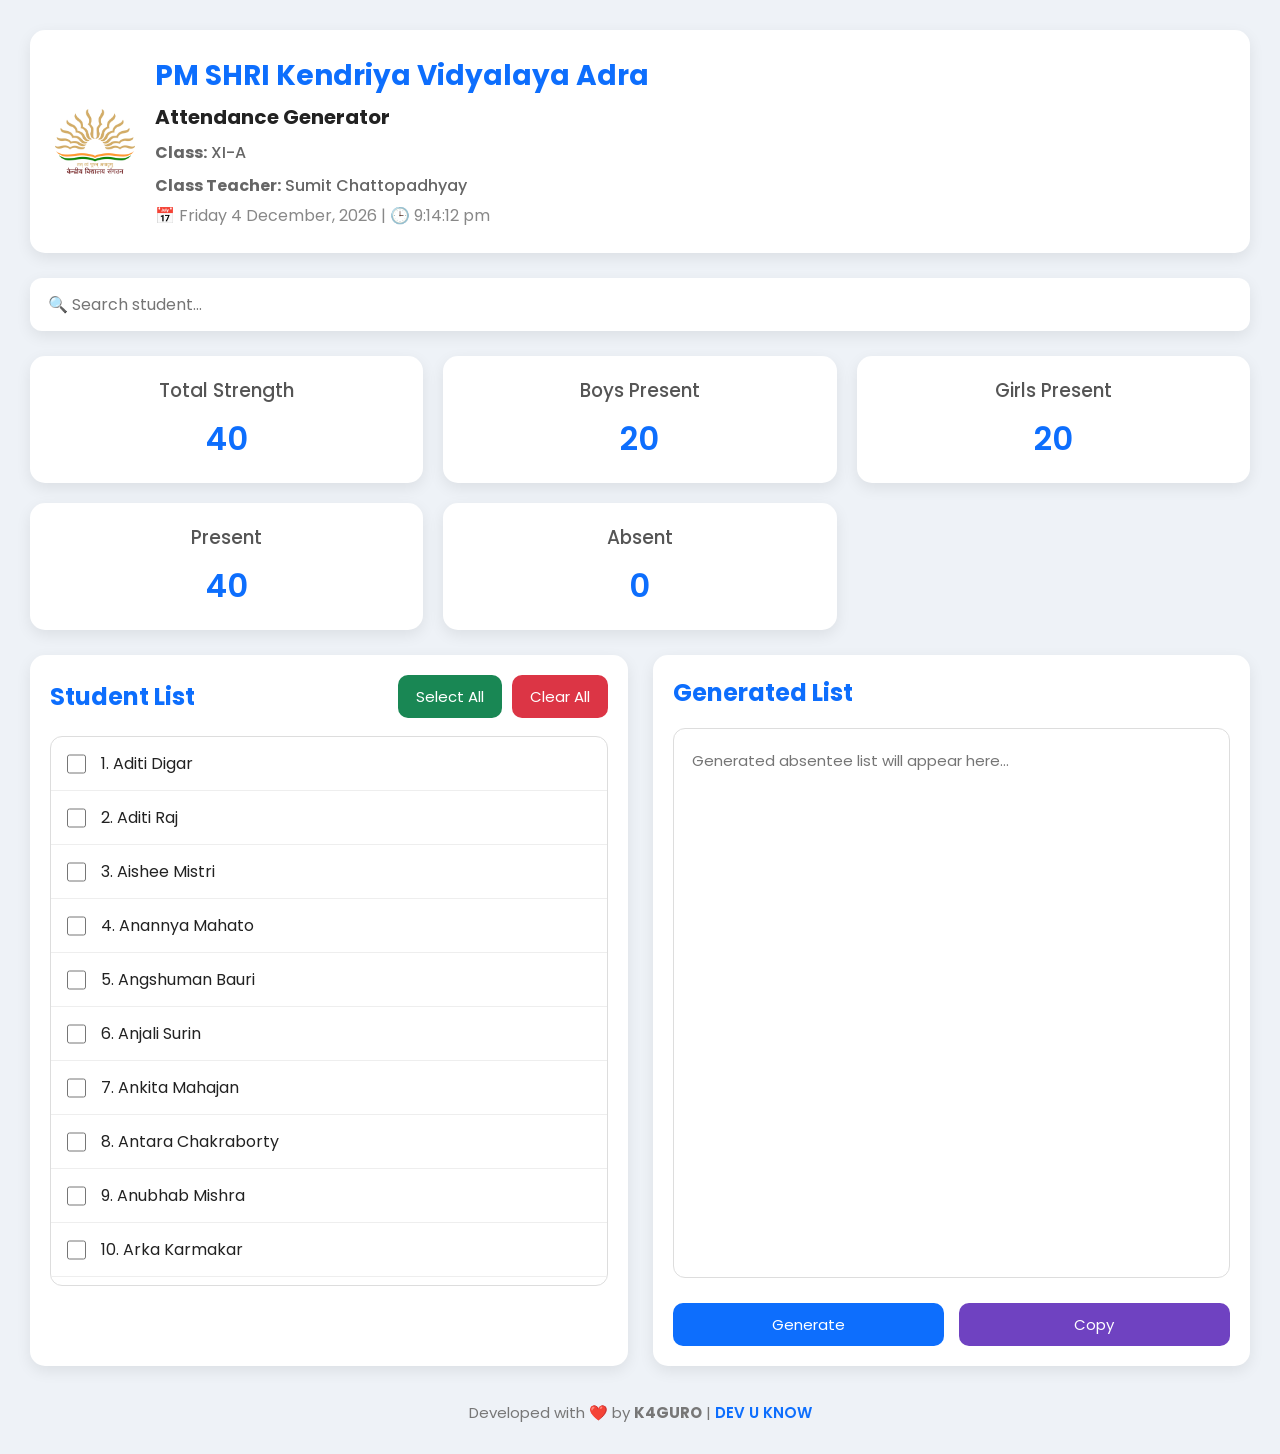
<file: 11A/index.html>
<!DOCTYPE html>
<html lang="en">

<head>
    <meta charset="UTF-8">
    <meta name="viewport" content="width=device-width, initial-scale=1.0">
    <title>Attendance Generator</title>

    <!-- Google Font -->
    <link href="https://fonts.googleapis.com/css2?family=Poppins:wght@300;400;500;600;700&display=swap"
        rel="stylesheet">

    <!-- CSS -->
    <link rel="stylesheet" href="style.css">
</head>

<body>

    <div class="container">

        <!-- Header -->
        <header>
            <div class="header-top">
                <div class="logo-section">
                    <img src="logo.png" id="schoolLogo" alt="KV Logo">
                    <div>

                        <h1>PM SHRI Kendriya Vidyalaya Adra</h1>

                        <h2>Attendance Generator</h2>

                        <p id="className">
                            <strong>Class:</strong> XI-A
                        </p>

                        <p id="teacherName">
                            <strong>Class Teacher:</strong> Sumit Chattopadhyay 
                        </p>

                        <p id="dateTime"></p>

                    </div>
                </div>
            </div>
        </header>

        <!-- Search -->
        <div class="search-box">
            <input type="text" id="searchInput" placeholder="🔍 Search student...">
        </div>

        <!-- Statistics -->
        <div class="stats">

            <div class="card">
                <h3>Total Strength</h3>
                <span id="totalStudents">0</span>
            </div>

            <div class="card">
                <h3>Boys Present</h3>
                <span id="boysPresent">0</span>
            </div>

            <div class="card">
                <h3>Girls Present</h3>
                <span id="girlsPresent">0</span>
            </div>

            <div class="card">
                <h3>Present</h3>
                <span id="presentCount">0</span>
            </div>

            <div class="card">
                <h3>Absent</h3>
                <span id="absentCount">0</span>
            </div>

        </div>

        <!-- Main Content -->
        <div class="main-content">

            <!-- Student List -->
            <section class="student-panel">

                <div class="panel-header">
                    <h2>Student List</h2>

                    <div class="panel-buttons">
                        <button id="selectAllBtn">Select All</button>
                        <button id="clearAllBtn">Clear All</button>
                    </div>
                </div>

                <div id="studentList" class="student-list">
                    <!-- Students will be added here using JavaScript -->
                </div>

            </section>

            <!-- Result Panel -->
            <section class="result-panel">

                <div class="panel-header">
                    <h2>Generated List</h2>
                </div>

                <textarea id="resultBox" readonly placeholder="Generated absentee list will appear here..."></textarea>

                <div class="result-buttons">
                    <button id="generateBtn">Generate</button>
                    <button id="copyBtn">Copy</button>
                </div>

            </section>

        </div>

    </div>

    <script src="script.js"></script>
    <div id="toast"></div>

    <footer>
        Developed with ❤️ by <strong>K4GURO</strong> | 
        
        <a href="https://k4guro.github.io/WebIntroduction/"
        target="_blank"
        rel="noopener noreferrer">
        DEV U KNOW
        </a>

    </footer>

</body>

</html>
</file>
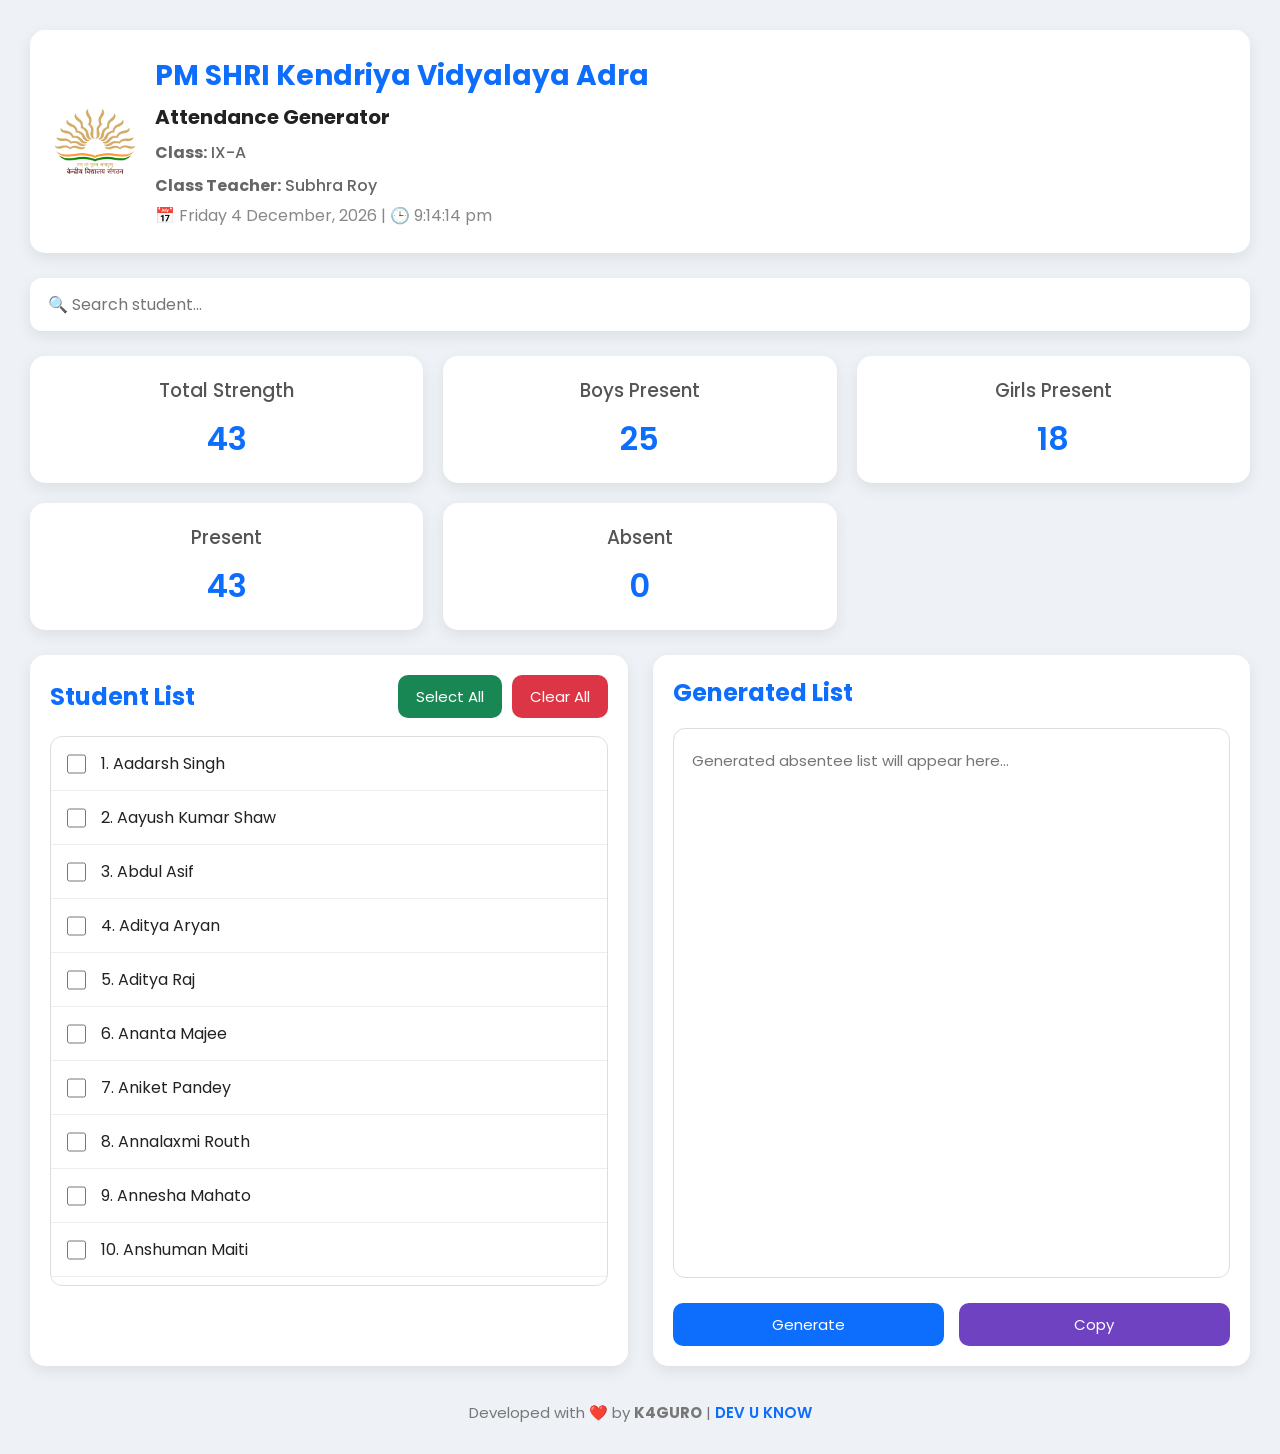
<file: 9A/index.html>
<!DOCTYPE html>
<html lang="en">

<head>
    <meta charset="UTF-8">
    <meta name="viewport" content="width=device-width, initial-scale=1.0">
    <title>Attendance Generator</title>

    <!-- Google Font -->
    <link href="https://fonts.googleapis.com/css2?family=Poppins:wght@300;400;500;600;700&display=swap"
        rel="stylesheet">

    <!-- CSS -->
    <link rel="stylesheet" href="style.css">
</head>

<body>

    <div class="container">

        <!-- Header -->
        <header>
            <div class="header-top">
                <div class="logo-section">
                    <img src="logo.png" id="schoolLogo" alt="KV Logo">
                    <div>

                        <h1>PM SHRI Kendriya Vidyalaya Adra</h1>

                        <h2>Attendance Generator</h2>

                        <p id="className">
                            <strong>Class:</strong> IX-A
                        </p>

                        <p id="teacherName">
                            <strong>Class Teacher:</strong> Subhra Roy
                        </p>

                        <p id="dateTime"></p>

                    </div>
                </div>
            </div>
        </header>

        <!-- Search -->
        <div class="search-box">
            <input type="text" id="searchInput" placeholder="🔍 Search student...">
        </div>

        <!-- Statistics -->
        <div class="stats">

            <div class="card">
                <h3>Total Strength</h3>
                <span id="totalStudents">0</span>
            </div>

            <div class="card">
                <h3>Boys Present</h3>
                <span id="boysPresent">0</span>
            </div>

            <div class="card">
                <h3>Girls Present</h3>
                <span id="girlsPresent">0</span>
            </div>

            <div class="card">
                <h3>Present</h3>
                <span id="presentCount">0</span>
            </div>

            <div class="card">
                <h3>Absent</h3>
                <span id="absentCount">0</span>
            </div>

        </div>

        <!-- Main Content -->
        <div class="main-content">

            <!-- Student List -->
            <section class="student-panel">

                <div class="panel-header">
                    <h2>Student List</h2>

                    <div class="panel-buttons">
                        <button id="selectAllBtn">Select All</button>
                        <button id="clearAllBtn">Clear All</button>
                    </div>
                </div>

                <div id="studentList" class="student-list">
                    <!-- Students will be added here using JavaScript -->
                </div>

            </section>

            <!-- Result Panel -->
            <section class="result-panel">

                <div class="panel-header">
                    <h2>Generated List</h2>
                </div>

                <textarea id="resultBox" readonly placeholder="Generated absentee list will appear here..."></textarea>

                <div class="result-buttons">
                    <button id="generateBtn">Generate</button>
                    <button id="copyBtn">Copy</button>
                </div>

            </section>

        </div>

    </div>

    <script src="script.js"></script>
    <div id="toast"></div>

    <footer>
        Developed with ❤️ by <strong>K4GURO</strong> | 
        
        <a href="https://k4guro.github.io/WebIntroduction/"
        target="_blank"
        rel="noopener noreferrer">
        DEV U KNOW
        </a>

    </footer>

</body>

</html>
</file>
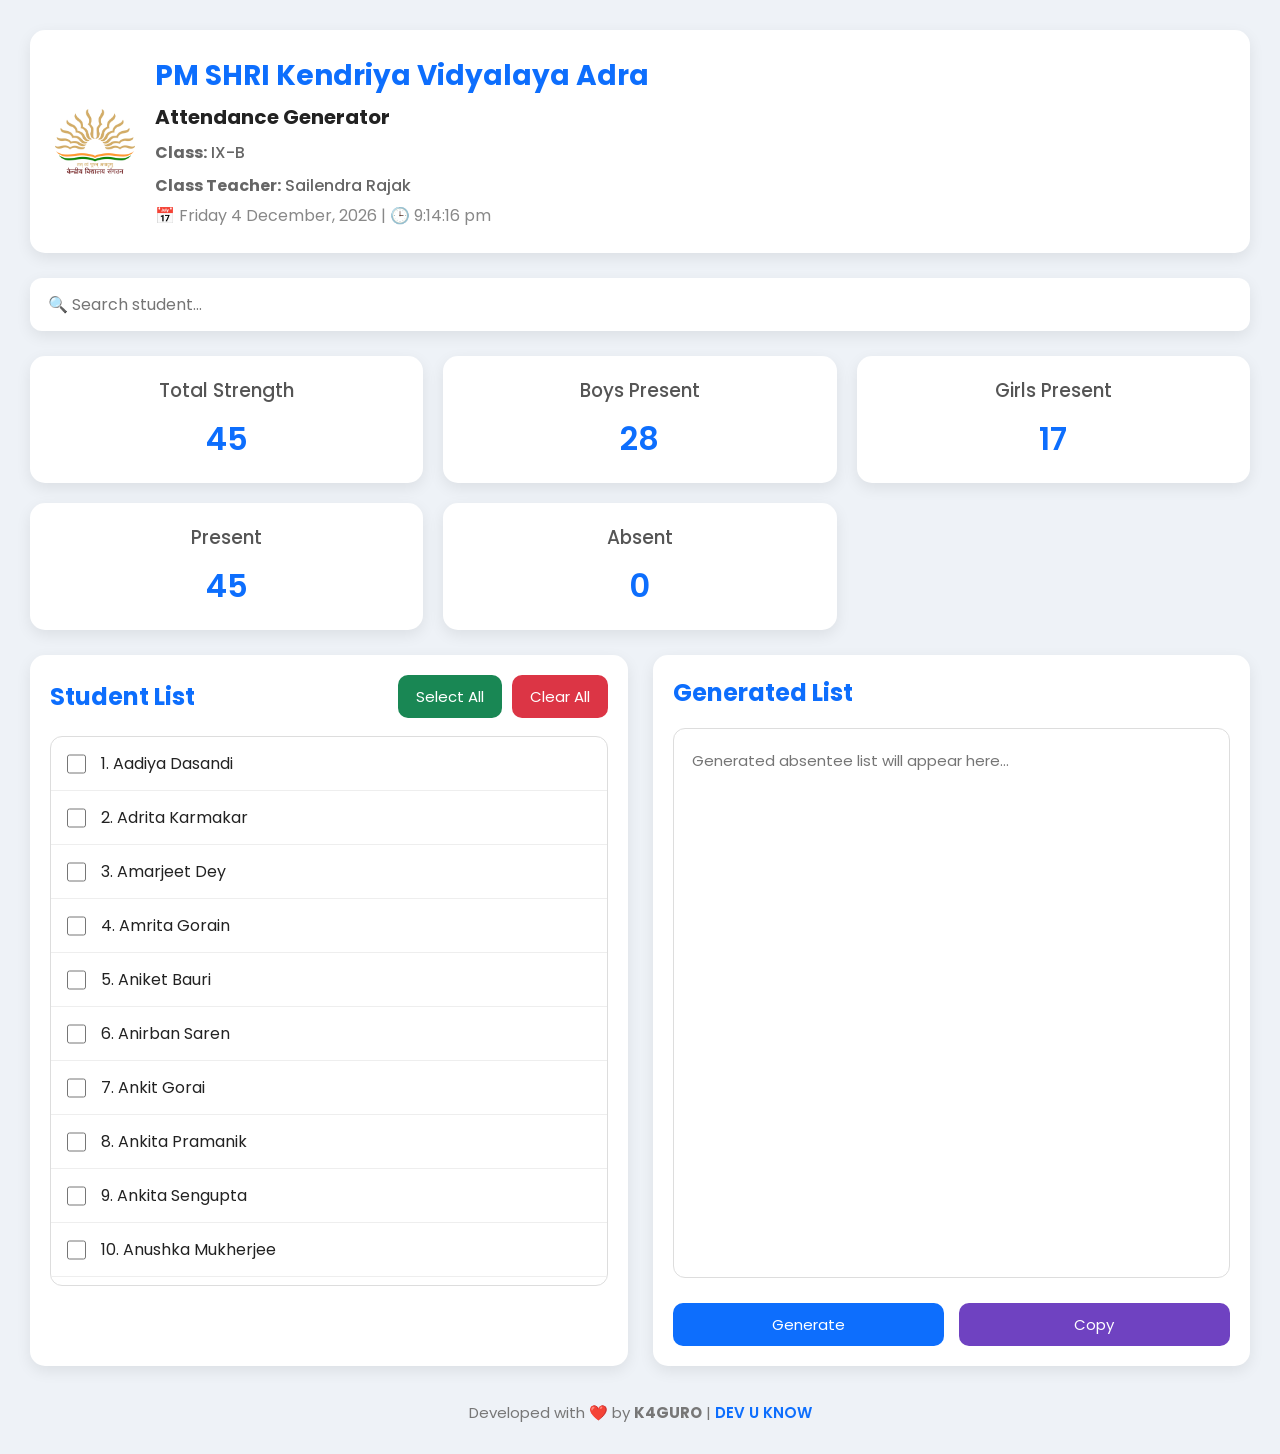
<file: 9B/index.html>
<!DOCTYPE html>
<html lang="en">

<head>
    <meta charset="UTF-8">
    <meta name="viewport" content="width=device-width, initial-scale=1.0">
    <title>Attendance Generator</title>

    <!-- Google Font -->
    <link href="https://fonts.googleapis.com/css2?family=Poppins:wght@300;400;500;600;700&display=swap"
        rel="stylesheet">

    <!-- CSS -->
    <link rel="stylesheet" href="style.css">
</head>

<body>

    <div class="container">

        <!-- Header -->
        <header>
            <div class="header-top">
                <div class="logo-section">
                    <img src="logo.png" id="schoolLogo" alt="KV Logo">
                    <div>

                        <h1>PM SHRI Kendriya Vidyalaya Adra</h1>

                        <h2>Attendance Generator</h2>

                        <p id="className">
                            <strong>Class:</strong> IX-B
                        </p>

                        <p id="teacherName">
                            <strong>Class Teacher:</strong> Sailendra Rajak
                        </p>

                        <p id="dateTime"></p>

                    </div>
                </div>
            </div>
        </header>

        <!-- Search -->
        <div class="search-box">
            <input type="text" id="searchInput" placeholder="🔍 Search student...">
        </div>

        <!-- Statistics -->
        <div class="stats">

            <div class="card">
                <h3>Total Strength</h3>
                <span id="totalStudents">0</span>
            </div>

            <div class="card">
                <h3>Boys Present</h3>
                <span id="boysPresent">0</span>
            </div>

            <div class="card">
                <h3>Girls Present</h3>
                <span id="girlsPresent">0</span>
            </div>

            <div class="card">
                <h3>Present</h3>
                <span id="presentCount">0</span>
            </div>

            <div class="card">
                <h3>Absent</h3>
                <span id="absentCount">0</span>
            </div>

        </div>

        <!-- Main Content -->
        <div class="main-content">

            <!-- Student List -->
            <section class="student-panel">

                <div class="panel-header">
                    <h2>Student List</h2>

                    <div class="panel-buttons">
                        <button id="selectAllBtn">Select All</button>
                        <button id="clearAllBtn">Clear All</button>
                    </div>
                </div>

                <div id="studentList" class="student-list">
                    <!-- Students will be added here using JavaScript -->
                </div>

            </section>

            <!-- Result Panel -->
            <section class="result-panel">

                <div class="panel-header">
                    <h2>Generated List</h2>
                </div>

                <textarea id="resultBox" readonly placeholder="Generated absentee list will appear here..."></textarea>

                <div class="result-buttons">
                    <button id="generateBtn">Generate</button>
                    <button id="copyBtn">Copy</button>
                </div>

            </section>

        </div>

    </div>

    <script src="script.js"></script>
    <div id="toast"></div>

    <footer>
        Developed with ❤️ by <strong>K4GURO</strong> | 
        
        <a href="https://k4guro.github.io/WebIntroduction/"
        target="_blank"
        rel="noopener noreferrer">
        DEV U KNOW
        </a>

    </footer>

</body>

</html>
</file>
<file: 11A/style.css>
/* ===========================
   Google Font
=========================== */

*{
    margin:0;
    padding:0;
    box-sizing:border-box;
    font-family:'Poppins',sans-serif;
}

/* ===========================
   Body
=========================== */

body{
    background:#eef2f7;
    color:#222;
    min-height:100vh;
    padding:30px;
}

/* ===========================
   Container
=========================== */

.container{
    max-width:1400px;
    margin:auto;
}

/* ===========================
   Header
=========================== */

header{

    background:white;

    padding:25px;

    border-radius:15px;

    box-shadow:0 5px 15px rgba(0,0,0,.08);

    margin-bottom:25px;

}

.header-top{

    display:flex;

    align-items:center;

    justify-content:flex-start;

}

.logo-section{

    display:flex;

    align-items:center;

    gap:20px;

}

#schoolLogo{

    width:80px;

    height:80px;

    object-fit:contain;

}

.logo-section h1{

    color:#0d6efd;

    font-size:28px;

}

.logo-section h2{

    margin-top:5px;

    font-size:20px;

}

#className{

    margin-top:8px;

    color:#666;

    font-weight:500;

}

#teacherName{

    margin-top:8px;

    color:#666;

    font-weight:500;

}

#toast{

    position:fixed;

    bottom:30px;

    right:30px;

    background:#198754;

    color:white;

    padding:15px 25px;

    border-radius:10px;

    font-size:15px;

    opacity:0;

    transform:translateY(20px);

    transition:.35s;

    pointer-events:none;

    box-shadow:0 10px 25px rgba(0,0,0,.2);

}

#toast.show{

    opacity:1;

    transform:translateY(0);

}

#dateTime{

    color:#888;

    margin-top:5px;

}

header h1{
    font-size:2rem;
    color:#0d6efd;
}

header p{
    margin-top:8px;
    color:#666;
}

/* ===========================
   Search Box
=========================== */

.search-box{
    margin-bottom:25px;
}

.search-box input{
    width:100%;
    padding:14px 18px;
    font-size:16px;
    border:none;
    outline:none;
    border-radius:12px;
    background:white;
    box-shadow:0 5px 15px rgba(0,0,0,.08);
}

/* ===========================
   Statistics
=========================== */

.stats{
    display:grid;
    grid-template-columns:repeat(3,1fr);
    gap:20px;
    margin-bottom:25px;
}

.card{
    background:white;
    padding:20px;
    border-radius:15px;
    text-align:center;
    box-shadow:0 5px 15px rgba(0,0,0,.08);
}

.card h3{
    font-weight:500;
    color:#555;
    margin-bottom:10px;
}

.card span{
    font-size:2rem;
    font-weight:600;
    color:#0d6efd;
}

/* ===========================
   Main Layout
=========================== */

.main-content{
    display:grid;
    grid-template-columns:1fr 1fr;
    gap:25px;
}

/* ===========================
   Panels
=========================== */

.student-panel,
.result-panel{
    background:white;
    border-radius:15px;
    box-shadow:0 5px 15px rgba(0,0,0,.08);
    padding:20px;
}

/* ===========================
   Panel Header
=========================== */

.panel-header{
    display:flex;
    justify-content:space-between;
    align-items:center;
    margin-bottom:18px;
}

.panel-header h2{
    color:#0d6efd;
}

.panel-buttons{
    display:flex;
    gap:10px;
}

/* ===========================
   Buttons
=========================== */

button{
    cursor:pointer;
    border:none;
    border-radius:10px;
    padding:10px 18px;
    font-size:15px;
    transition:.25s;
}

button:hover{
    transform:translateY(-2px);
}

/* Select All */

#selectAllBtn{
    background:#198754;
    color:white;
}

#selectAllBtn:hover{
    background:#157347;
}

/* Clear */

#clearAllBtn{
    background:#dc3545;
    color:white;
}

#clearAllBtn:hover{
    background:#bb2d3b;
}

/* Generate */

#generateBtn{
    background:#0d6efd;
    color:white;
}

#generateBtn:hover{
    background:#0b5ed7;
}

/* Copy */

#copyBtn{
    background:#6f42c1;
    color:white;
}

#copyBtn:hover{
    background:#5b35a5;
}

/* ===========================
   Student List
=========================== */

.student-list{
    max-height:550px;
    overflow-y:auto;
    border:1px solid #ddd;
    border-radius:12px;
}

/* Scrollbar */

.student-list::-webkit-scrollbar{
    width:8px;
}

.student-list::-webkit-scrollbar-thumb{
    background:#bbb;
    border-radius:10px;
}

/* ===========================
   Absent Student
=========================== */

.student-item.absent{
    background:#ffe5e5;
    border-left:5px solid #dc3545;
}

.student-item.absent input[type="checkbox"]{
    accent-color:#dc3545;
}

.student-item.absent label{
    color:#b02a37;
    font-weight:600;
}

.student-item{
    display:flex;
    align-items:center;
    padding:14px 16px;
    border-bottom:1px solid #eee;
    transition:.2s;
}

.student-item:hover{
    background:#f7f9fc;
}

.student-item:last-child{
    border-bottom:none;
}

.student-item input{
    width:20px;
    height:20px;
    cursor:pointer;
    margin-right:15px;
}

.student-item label{
    width:100%;
    cursor:pointer;
}

/* ===========================
   Result Box
=========================== */

#resultBox{
    width:100%;
    height:550px;
    resize:none;
    padding:18px;
    border-radius:12px;
    border:1px solid #ddd;
    outline:none;
    font-size:15px;
    line-height:1.8;
}

/* ===========================
   Result Buttons
=========================== */

.result-buttons{
    margin-top:18px;
    display:flex;
    gap:15px;
}

.result-buttons button{
    flex:1;
}

/* ===========================
   Responsive
=========================== */

@media(max-width:1000px){

    .main-content{
        grid-template-columns:1fr;
    }

    .student-list,
    #resultBox{
        height:400px;
    }

}

@media(max-width:700px){

    body{
        padding:15px;
    }

    .stats{
        grid-template-columns:1fr;
    }

    .panel-header{
        flex-direction:column;
        align-items:flex-start;
        gap:15px;
    }

    .panel-buttons{
        width:100%;
    }

    .panel-buttons button{
        flex:1;
    }

    .result-buttons{
        flex-direction:column;
    }

    header h1{
        font-size:1.6rem;
    }

}

footer{

    margin-top:35px;

    text-align:center;

    color:#777;

    font-size:15px;

}

footer a{
    color:#0d6efd;
    text-decoration:none;
    font-weight:600;
    transition:0.3s;
}

footer a:hover{
    color:#084298;
    text-decoration:underline;
                               }
</file>
<file: 9A/style.css>
/* ===========================
   Google Font
=========================== */

*{
    margin:0;
    padding:0;
    box-sizing:border-box;
    font-family:'Poppins',sans-serif;
}

/* ===========================
   Body
=========================== */

body{
    background:#eef2f7;
    color:#222;
    min-height:100vh;
    padding:30px;
}

/* ===========================
   Container
=========================== */

.container{
    max-width:1400px;
    margin:auto;
}

/* ===========================
   Header
=========================== */

header{

    background:white;

    padding:25px;

    border-radius:15px;

    box-shadow:0 5px 15px rgba(0,0,0,.08);

    margin-bottom:25px;

}

.header-top{

    display:flex;

    align-items:center;

    justify-content:flex-start;

}

.logo-section{

    display:flex;

    align-items:center;

    gap:20px;

}

#schoolLogo{

    width:80px;

    height:80px;

    object-fit:contain;

}

.logo-section h1{

    color:#0d6efd;

    font-size:28px;

}

.logo-section h2{

    margin-top:5px;

    font-size:20px;

}

#className{

    margin-top:8px;

    color:#666;

    font-weight:500;

}

#teacherName{

    margin-top:8px;

    color:#666;

    font-weight:500;

}

#toast{

    position:fixed;

    bottom:30px;

    right:30px;

    background:#198754;

    color:white;

    padding:15px 25px;

    border-radius:10px;

    font-size:15px;

    opacity:0;

    transform:translateY(20px);

    transition:.35s;

    pointer-events:none;

    box-shadow:0 10px 25px rgba(0,0,0,.2);

}

#toast.show{

    opacity:1;

    transform:translateY(0);

}

#dateTime{

    color:#888;

    margin-top:5px;

}

header h1{
    font-size:2rem;
    color:#0d6efd;
}

header p{
    margin-top:8px;
    color:#666;
}

/* ===========================
   Search Box
=========================== */

.search-box{
    margin-bottom:25px;
}

.search-box input{
    width:100%;
    padding:14px 18px;
    font-size:16px;
    border:none;
    outline:none;
    border-radius:12px;
    background:white;
    box-shadow:0 5px 15px rgba(0,0,0,.08);
}

/* ===========================
   Statistics
=========================== */

.stats{
    display:grid;
    grid-template-columns:repeat(3,1fr);
    gap:20px;
    margin-bottom:25px;
}

.card{
    background:white;
    padding:20px;
    border-radius:15px;
    text-align:center;
    box-shadow:0 5px 15px rgba(0,0,0,.08);
}

.card h3{
    font-weight:500;
    color:#555;
    margin-bottom:10px;
}

.card span{
    font-size:2rem;
    font-weight:600;
    color:#0d6efd;
}

/* ===========================
   Main Layout
=========================== */

.main-content{
    display:grid;
    grid-template-columns:1fr 1fr;
    gap:25px;
}

/* ===========================
   Panels
=========================== */

.student-panel,
.result-panel{
    background:white;
    border-radius:15px;
    box-shadow:0 5px 15px rgba(0,0,0,.08);
    padding:20px;
}

/* ===========================
   Panel Header
=========================== */

.panel-header{
    display:flex;
    justify-content:space-between;
    align-items:center;
    margin-bottom:18px;
}

.panel-header h2{
    color:#0d6efd;
}

.panel-buttons{
    display:flex;
    gap:10px;
}

/* ===========================
   Buttons
=========================== */

button{
    cursor:pointer;
    border:none;
    border-radius:10px;
    padding:10px 18px;
    font-size:15px;
    transition:.25s;
}

button:hover{
    transform:translateY(-2px);
}

/* Select All */

#selectAllBtn{
    background:#198754;
    color:white;
}

#selectAllBtn:hover{
    background:#157347;
}

/* Clear */

#clearAllBtn{
    background:#dc3545;
    color:white;
}

#clearAllBtn:hover{
    background:#bb2d3b;
}

/* Generate */

#generateBtn{
    background:#0d6efd;
    color:white;
}

#generateBtn:hover{
    background:#0b5ed7;
}

/* Copy */

#copyBtn{
    background:#6f42c1;
    color:white;
}

#copyBtn:hover{
    background:#5b35a5;
}

/* ===========================
   Student List
=========================== */

.student-list{
    max-height:550px;
    overflow-y:auto;
    border:1px solid #ddd;
    border-radius:12px;
}

/* Scrollbar */

.student-list::-webkit-scrollbar{
    width:8px;
}

.student-list::-webkit-scrollbar-thumb{
    background:#bbb;
    border-radius:10px;
}

/* ===========================
   Absent Student
=========================== */

.student-item.absent{
    background:#ffe5e5;
    border-left:5px solid #dc3545;
}

.student-item.absent input[type="checkbox"]{
    accent-color:#dc3545;
}

.student-item.absent label{
    color:#b02a37;
    font-weight:600;
}

.student-item{
    display:flex;
    align-items:center;
    padding:14px 16px;
    border-bottom:1px solid #eee;
    transition:.2s;
}

.student-item:hover{
    background:#f7f9fc;
}

.student-item:last-child{
    border-bottom:none;
}

.student-item input{
    width:20px;
    height:20px;
    cursor:pointer;
    margin-right:15px;
}

.student-item label{
    width:100%;
    cursor:pointer;
}

/* ===========================
   Result Box
=========================== */

#resultBox{
    width:100%;
    height:550px;
    resize:none;
    padding:18px;
    border-radius:12px;
    border:1px solid #ddd;
    outline:none;
    font-size:15px;
    line-height:1.8;
}

/* ===========================
   Result Buttons
=========================== */

.result-buttons{
    margin-top:18px;
    display:flex;
    gap:15px;
}

.result-buttons button{
    flex:1;
}

/* ===========================
   Responsive
=========================== */

@media(max-width:1000px){

    .main-content{
        grid-template-columns:1fr;
    }

    .student-list,
    #resultBox{
        height:400px;
    }

}

@media(max-width:700px){

    body{
        padding:15px;
    }

    .stats{
        grid-template-columns:1fr;
    }

    .panel-header{
        flex-direction:column;
        align-items:flex-start;
        gap:15px;
    }

    .panel-buttons{
        width:100%;
    }

    .panel-buttons button{
        flex:1;
    }

    .result-buttons{
        flex-direction:column;
    }

    header h1{
        font-size:1.6rem;
    }

}

footer{

    margin-top:35px;

    text-align:center;

    color:#777;

    font-size:15px;

}

footer a{
    color:#0d6efd;
    text-decoration:none;
    font-weight:600;
    transition:0.3s;
}

footer a:hover{
    color:#084298;
    text-decoration:underline;
}
</file>
<file: 9B/style.css>
/* ===========================
   Google Font
=========================== */

*{
    margin:0;
    padding:0;
    box-sizing:border-box;
    font-family:'Poppins',sans-serif;
}

/* ===========================
   Body
=========================== */

body{
    background:#eef2f7;
    color:#222;
    min-height:100vh;
    padding:30px;
}

/* ===========================
   Container
=========================== */

.container{
    max-width:1400px;
    margin:auto;
}

/* ===========================
   Header
=========================== */

header{

    background:white;

    padding:25px;

    border-radius:15px;

    box-shadow:0 5px 15px rgba(0,0,0,.08);

    margin-bottom:25px;

}

.header-top{

    display:flex;

    align-items:center;

    justify-content:flex-start;

}

.logo-section{

    display:flex;

    align-items:center;

    gap:20px;

}

#schoolLogo{

    width:80px;

    height:80px;

    object-fit:contain;

}

.logo-section h1{

    color:#0d6efd;

    font-size:28px;

}

.logo-section h2{

    margin-top:5px;

    font-size:20px;

}

#className{

    margin-top:8px;

    color:#666;

    font-weight:500;

}

#teacherName{

    margin-top:8px;

    color:#666;

    font-weight:500;

}

#toast{

    position:fixed;

    bottom:30px;

    right:30px;

    background:#198754;

    color:white;

    padding:15px 25px;

    border-radius:10px;

    font-size:15px;

    opacity:0;

    transform:translateY(20px);

    transition:.35s;

    pointer-events:none;

    box-shadow:0 10px 25px rgba(0,0,0,.2);

}

#toast.show{

    opacity:1;

    transform:translateY(0);

}

#dateTime{

    color:#888;

    margin-top:5px;

}

header h1{
    font-size:2rem;
    color:#0d6efd;
}

header p{
    margin-top:8px;
    color:#666;
}

/* ===========================
   Search Box
=========================== */

.search-box{
    margin-bottom:25px;
}

.search-box input{
    width:100%;
    padding:14px 18px;
    font-size:16px;
    border:none;
    outline:none;
    border-radius:12px;
    background:white;
    box-shadow:0 5px 15px rgba(0,0,0,.08);
}

/* ===========================
   Statistics
=========================== */

.stats{
    display:grid;
    grid-template-columns:repeat(3,1fr);
    gap:20px;
    margin-bottom:25px;
}

.card{
    background:white;
    padding:20px;
    border-radius:15px;
    text-align:center;
    box-shadow:0 5px 15px rgba(0,0,0,.08);
}

.card h3{
    font-weight:500;
    color:#555;
    margin-bottom:10px;
}

.card span{
    font-size:2rem;
    font-weight:600;
    color:#0d6efd;
}

/* ===========================
   Main Layout
=========================== */

.main-content{
    display:grid;
    grid-template-columns:1fr 1fr;
    gap:25px;
}

/* ===========================
   Panels
=========================== */

.student-panel,
.result-panel{
    background:white;
    border-radius:15px;
    box-shadow:0 5px 15px rgba(0,0,0,.08);
    padding:20px;
}

/* ===========================
   Panel Header
=========================== */

.panel-header{
    display:flex;
    justify-content:space-between;
    align-items:center;
    margin-bottom:18px;
}

.panel-header h2{
    color:#0d6efd;
}

.panel-buttons{
    display:flex;
    gap:10px;
}

/* ===========================
   Buttons
=========================== */

button{
    cursor:pointer;
    border:none;
    border-radius:10px;
    padding:10px 18px;
    font-size:15px;
    transition:.25s;
}

button:hover{
    transform:translateY(-2px);
}

/* Select All */

#selectAllBtn{
    background:#198754;
    color:white;
}

#selectAllBtn:hover{
    background:#157347;
}

/* Clear */

#clearAllBtn{
    background:#dc3545;
    color:white;
}

#clearAllBtn:hover{
    background:#bb2d3b;
}

/* Generate */

#generateBtn{
    background:#0d6efd;
    color:white;
}

#generateBtn:hover{
    background:#0b5ed7;
}

/* Copy */

#copyBtn{
    background:#6f42c1;
    color:white;
}

#copyBtn:hover{
    background:#5b35a5;
}

/* ===========================
   Student List
=========================== */

.student-list{
    max-height:550px;
    overflow-y:auto;
    border:1px solid #ddd;
    border-radius:12px;
}

/* Scrollbar */

.student-list::-webkit-scrollbar{
    width:8px;
}

.student-list::-webkit-scrollbar-thumb{
    background:#bbb;
    border-radius:10px;
}

/* ===========================
   Absent Student
=========================== */

.student-item.absent{
    background:#ffe5e5;
    border-left:5px solid #dc3545;
}

.student-item.absent input[type="checkbox"]{
    accent-color:#dc3545;
}

.student-item.absent label{
    color:#b02a37;
    font-weight:600;
}

.student-item{
    display:flex;
    align-items:center;
    padding:14px 16px;
    border-bottom:1px solid #eee;
    transition:.2s;
}

.student-item:hover{
    background:#f7f9fc;
}

.student-item:last-child{
    border-bottom:none;
}

.student-item input{
    width:20px;
    height:20px;
    cursor:pointer;
    margin-right:15px;
}

.student-item label{
    width:100%;
    cursor:pointer;
}

/* ===========================
   Result Box
=========================== */

#resultBox{
    width:100%;
    height:550px;
    resize:none;
    padding:18px;
    border-radius:12px;
    border:1px solid #ddd;
    outline:none;
    font-size:15px;
    line-height:1.8;
}

/* ===========================
   Result Buttons
=========================== */

.result-buttons{
    margin-top:18px;
    display:flex;
    gap:15px;
}

.result-buttons button{
    flex:1;
}

/* ===========================
   Responsive
=========================== */

@media(max-width:1000px){

    .main-content{
        grid-template-columns:1fr;
    }

    .student-list,
    #resultBox{
        height:400px;
    }

}

@media(max-width:700px){

    body{
        padding:15px;
    }

    .stats{
        grid-template-columns:1fr;
    }

    .panel-header{
        flex-direction:column;
        align-items:flex-start;
        gap:15px;
    }

    .panel-buttons{
        width:100%;
    }

    .panel-buttons button{
        flex:1;
    }

    .result-buttons{
        flex-direction:column;
    }

    header h1{
        font-size:1.6rem;
    }

}

footer{

    margin-top:35px;

    text-align:center;

    color:#777;

    font-size:15px;

}

footer a{
    color:#0d6efd;
    text-decoration:none;
    font-weight:600;
    transition:0.3s;
}

footer a:hover{
    color:#084298;
    text-decoration:underline;
}
</file>
